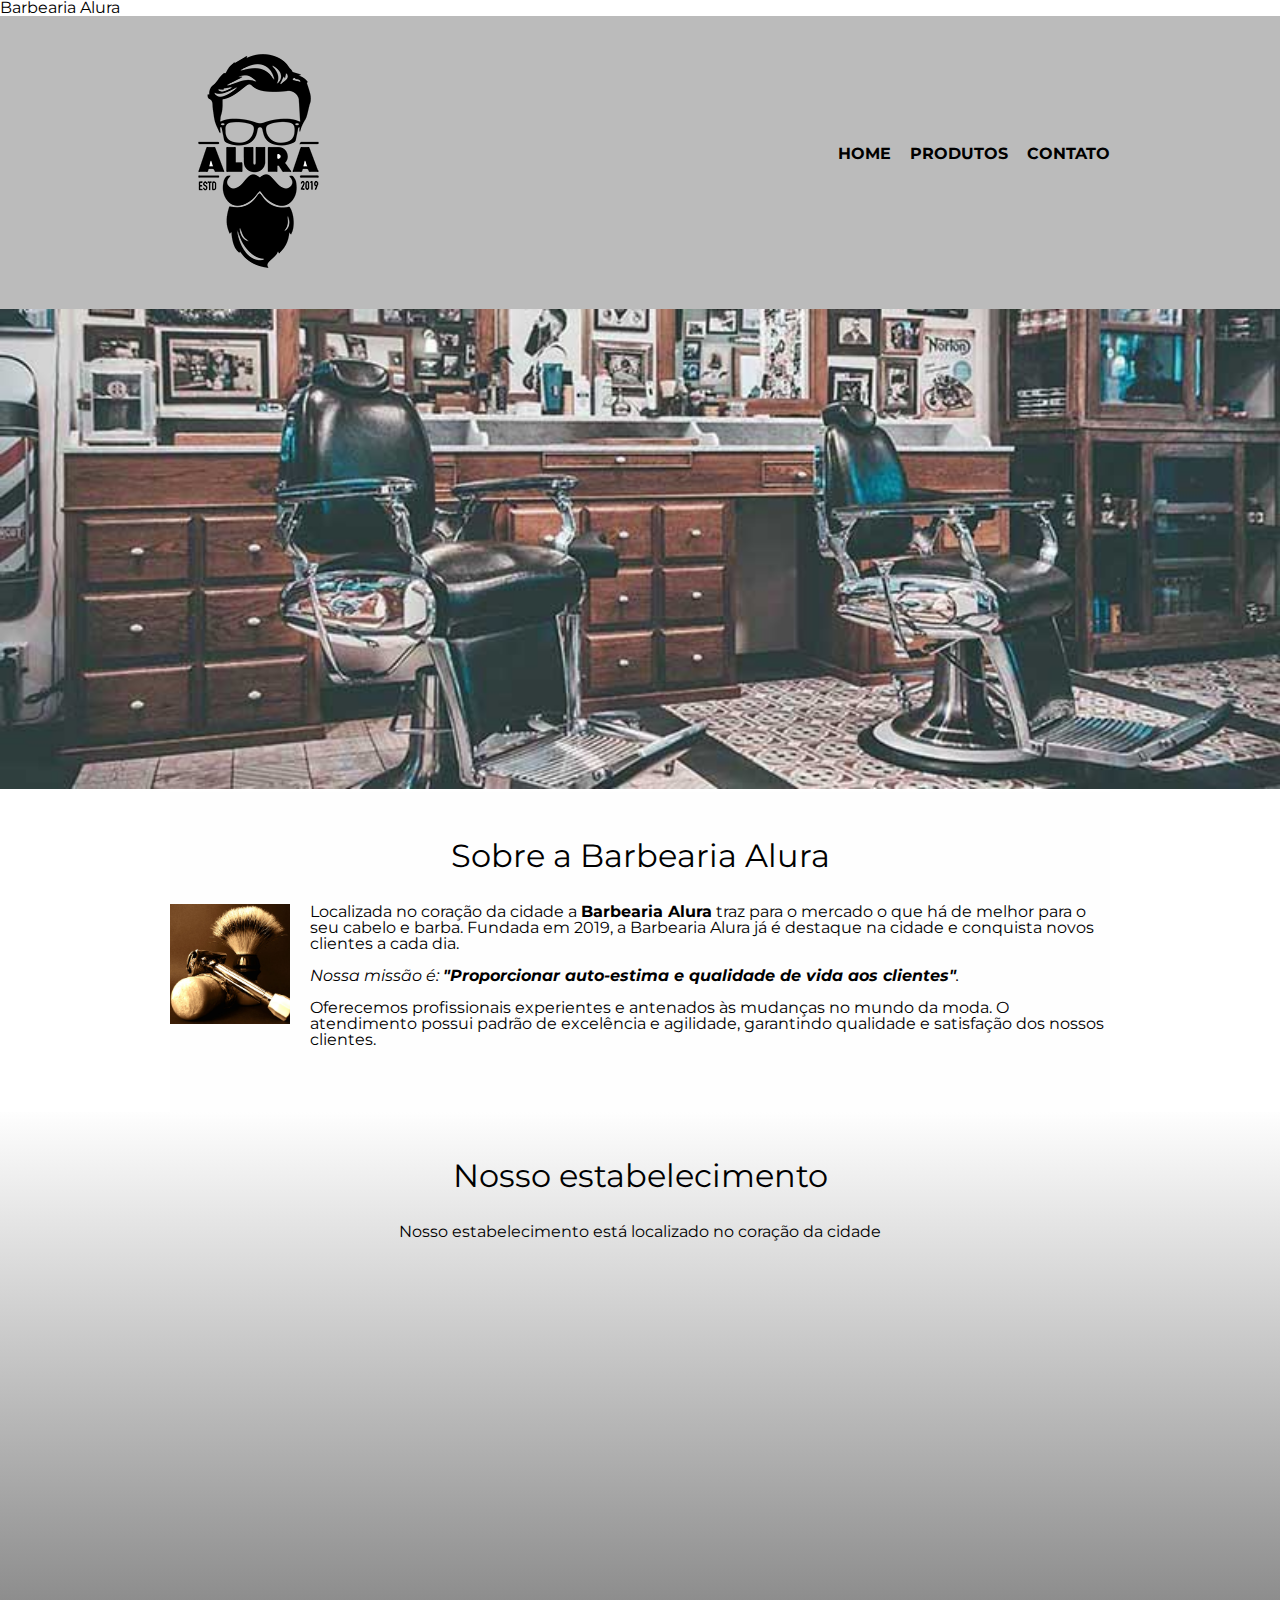
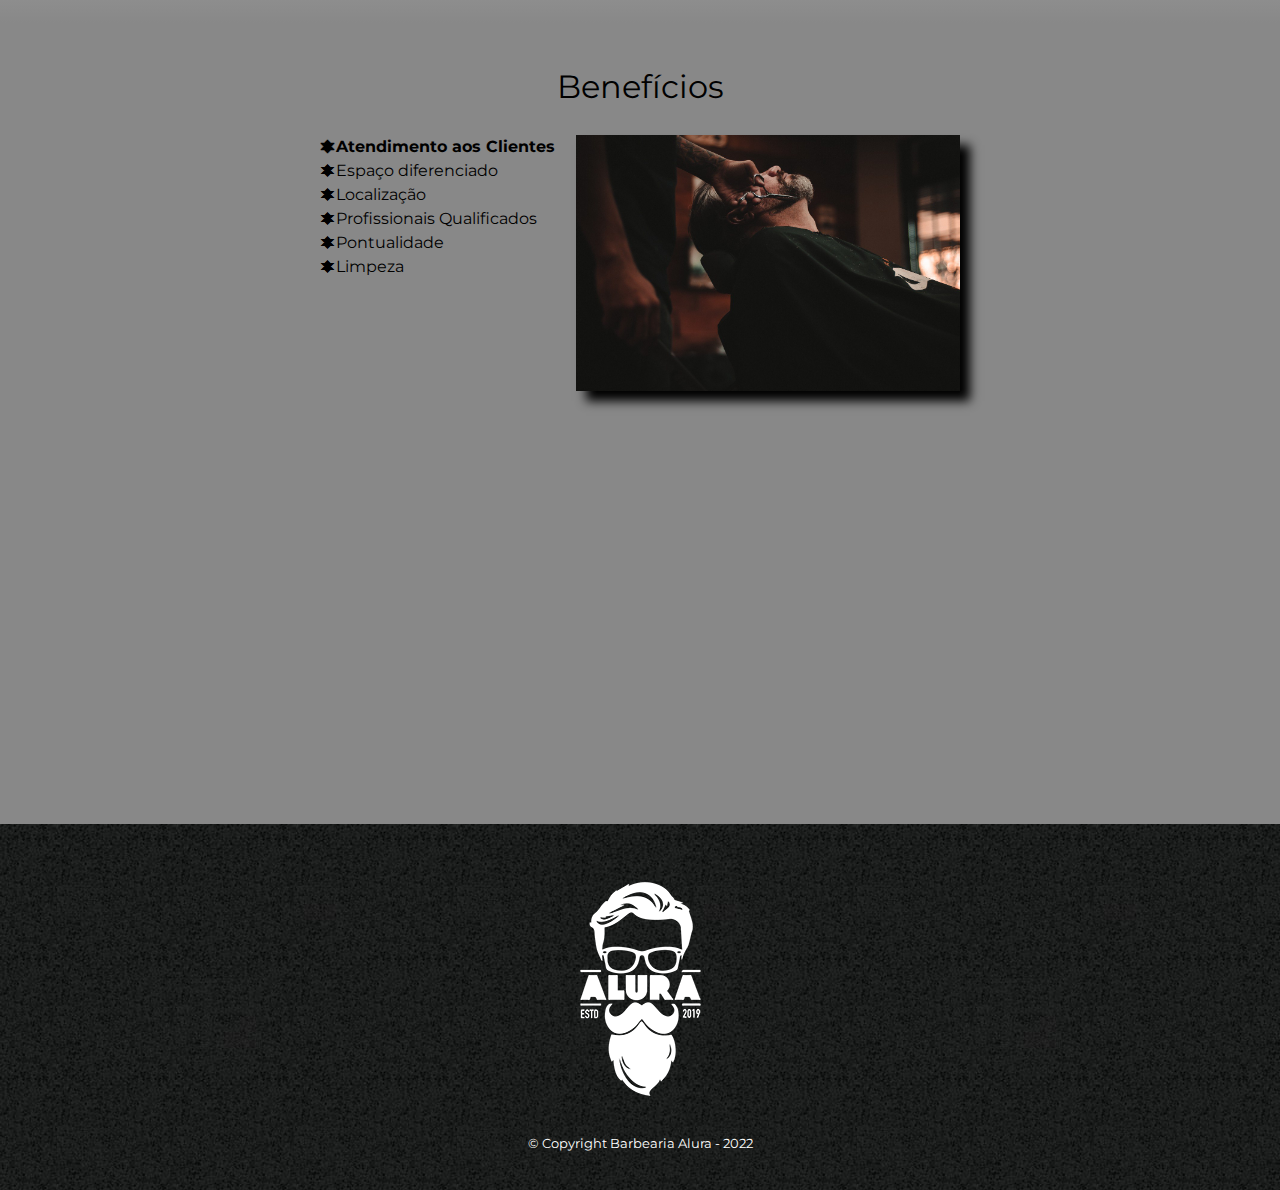
<file: index.html>
<!DOCTYPE html>
<html lang="pt-br">
	<head>
		<meta charset="UTF-8">
		<meta name="viewport" content="width=device-width"
		<title>Barbearia Alura</title>
		<link rel="stylesheet" href="reset.css">
		<link rel="stylesheet" href="style.css">
		<link href="https://fonts.googleapis.com/css2?family=Montserrat:wght@300&display=swap" rel="stylesheet">
	</head>

	<body>
		<header>
			<div class="caixa">
				<h1><img src="logo.png" alt="Logo da Barbearia Alura"></h1>
				<nav>
					<ul>
						<li><a href="https://www.google.com/">Home</a></li>
						<li><a href="produtos.html">Produtos</a></li>
						<li><a href="contato.html">Contato</a></li>
					</ul>
				</nav>
		   </div>
	
		</header>

		<img class="banner" src="banner.jpg">
		<main>

			<section class="principal">
				<h2 class="titulo-principal">Sobre a Barbearia Alura</h2>

				<img class="utensilios" src="utensilios.jpg" alt="Utensilios de um barbeiro.">
		
				<p>Localizada no coração da cidade a <strong>Barbearia Alura</strong> traz para o mercado o que há de melhor para o seu cabelo e barba. Fundada em 2019, a Barbearia Alura já é destaque na cidade e conquista novos clientes a cada dia.</p>

				<p id="missao"><em>Nossa missão é: <strong>"Proporcionar auto-estima e qualidade de vida aos clientes"</strong>.</em></p>

				<p>Oferecemos profissionais experientes e antenados às mudanças no mundo da moda. O atendimento possui padrão de excelência e agilidade, garantindo qualidade e satisfação dos nossos clientes.</p>
			</section>

			<section class="mapa">
				<h3 class="titulo-principal">Nosso estabelecimento</h3>
				<p>Nosso estabelecimento está localizado no coração da cidade</p>

				<div class="mapa-conteudo">
					<iframe src="https://www.google.com/maps/embed?pb=!1m18!1m12!1m3!1d3656.4499774665483!2d-46.6345205856286!3d-23.58818986846736!2m3!1f0!2f0!3f0!3m2!1i1024!2i768!4f13.1!3m3!1m2!1s0x94ce5a2b2ed7f3a1%3A0xab35da2f5ca62674!2sCaelum%20-%20Escola%20de%20Tecnologia!5e0!3m2!1spt-BR!2sbr!4v1649445795138!5m2!1spt-BR!2sbr" width="100%" height="300" style="border:0;" allowfullscreen="" loading="lazy" referrerpolicy="no-referrer-when-downgrade"></iframe>
				</div>

			</section>
			<section class="beneficios">
				<h3 class="titulo-principal">Benefícios</h3>

				<div class="conteudo-beneficios">
					<ul class="lista-beneficios">
						<li class="itens">Atendimento aos Clientes</li>
						<li class="itens">Espaço diferenciado</li>
						<li class="itens">Localização</li>
						<li class="itens">Profissionais Qualificados</li>
						<li class="itens">Pontualidade</li>
						<li class="itens">Limpeza</li>
					</ul><img src="beneficios.jpg" class="imagem-beneficios">
				</div>

				<div class="video">
					<iframe width="100%" height="315" src="https://www.youtube.com/embed/wcVVXUV0YUY" title="YouTube video player" frameborder="0" allow="accelerometer; autoplay; clipboard-write; encrypted-media; gyroscope; picture-in-picture" allowfullscreen></iframe>
				</div>

			</section>
		</main>
		<footer>
			<img src="logo-branco.png" alt="Logo da Barbearia Alura">
			<p class="copyright">&copy; Copyright Barbearia Alura - 2022</p>
		</footer>
	</body>
</html>
</file>
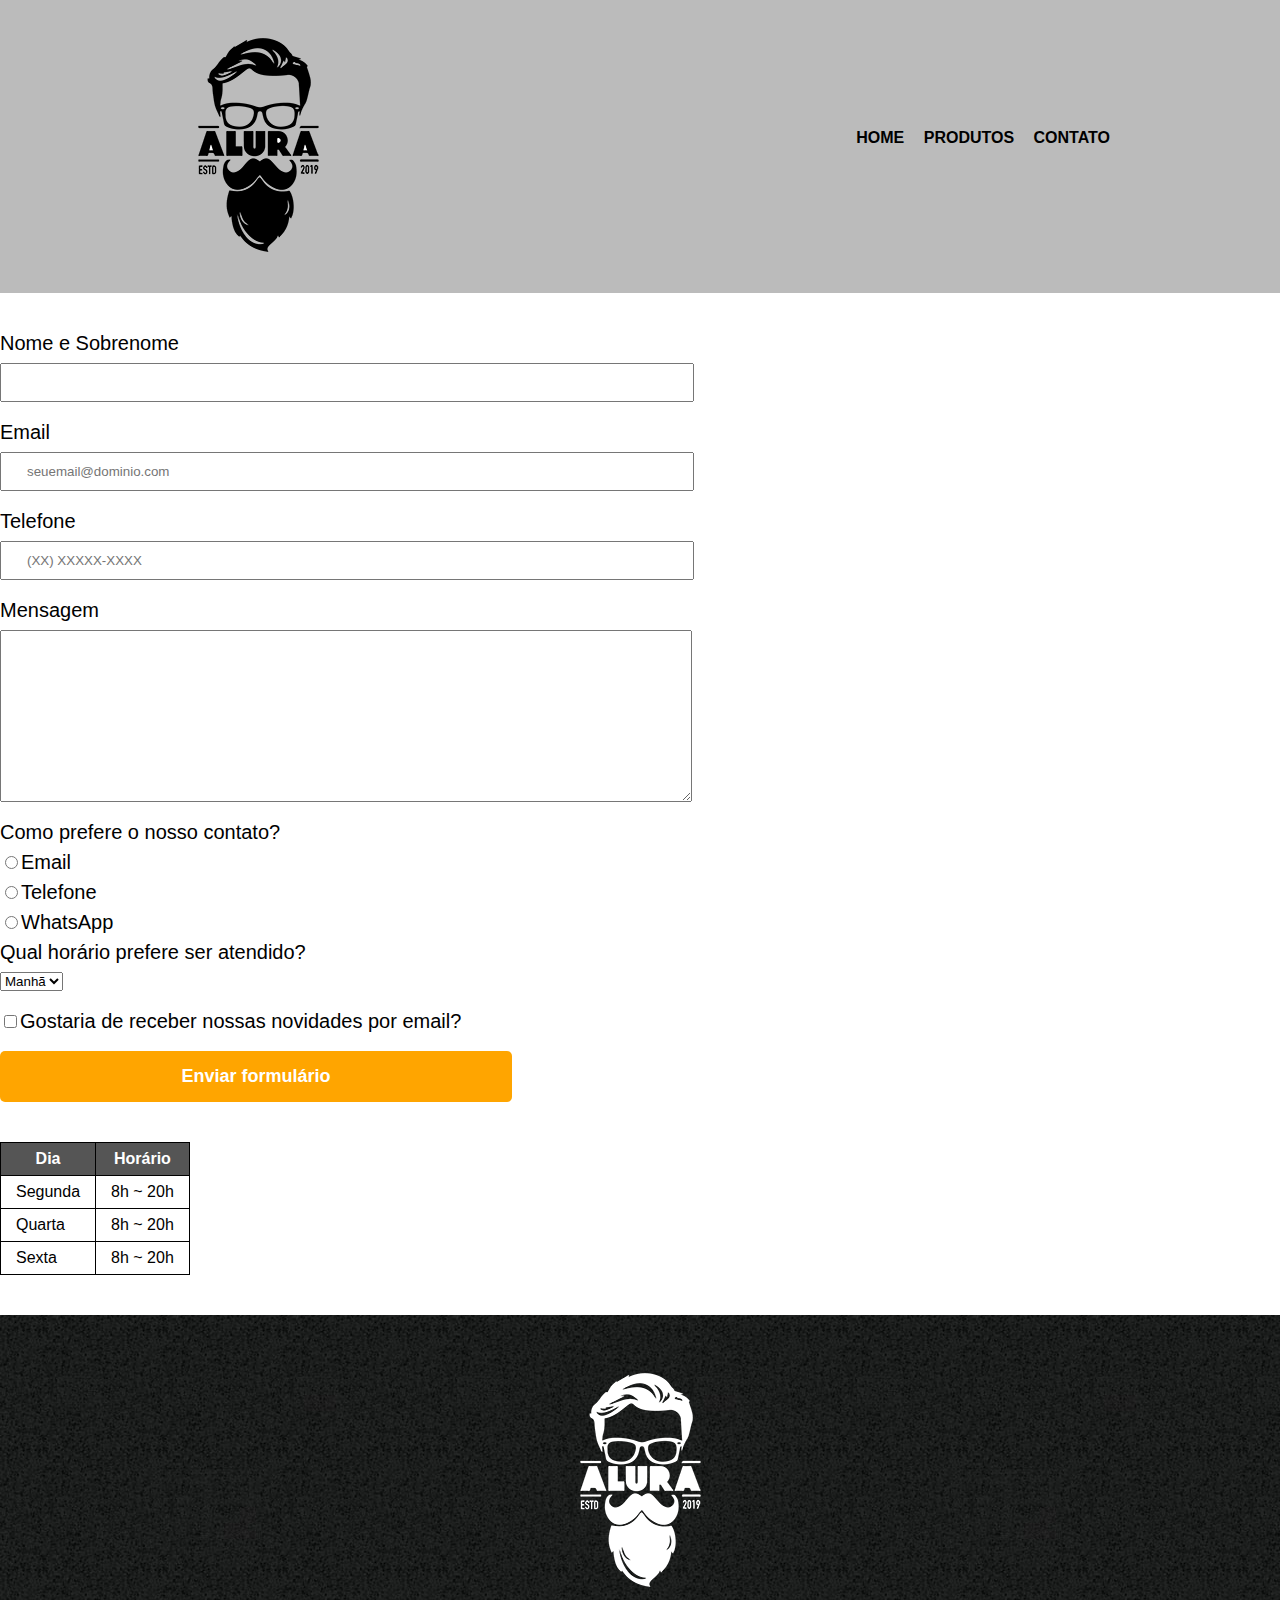
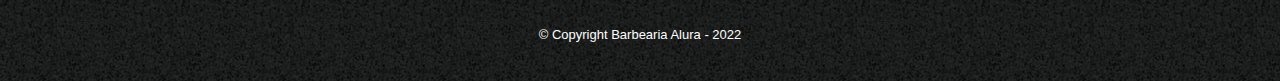
<file: contato.html>
<!DOCTYPE html>
<html lang="pt-br">
<head>
	<meta charset="UTF-8">
	<link rel="stylesheet" href="reset.css">
	<link rel="stylesheet" href="style.css">
	<title>Contato - Barbearia Alura</title>
</head>
<body>	
	<header>
		<div class="caixa">
			<h1><img src="logo.png" alt="Logo da Barbearia Alura"></h1>
			<nav>
				<ul>
					<li><a href="https://www.google.com/">Home</a></li>
					<li><a href="produtos.html">Produtos</a></li>
					<li><a href="contato.html">Contato</a></li>
				</ul>
			</nav>
       </div>

	</header>

    <main>
        <form>
            <label for="nomesobrenome">Nome e Sobrenome</label>
            <input type="text" id="nomesobrenome" class="input-padrao" required>

            <label for="email">Email</label>
            <input type="email" id="email" class="input-padrao" required placeholder="seuemail@dominio.com">

            <label for="telefone">Telefone</label>
            <input type="tel" id="telefone" class="input-padrao" required placeholder="(XX) XXXXX-XXXX">

            <label for="mensagem">Mensagem</label>
            <textarea cols="70" rows="10" id="mensagem" class="input-padrao" required></textarea> 

            <fieldset>

                <legend>Como prefere o nosso contato?</legend>

                <label for="radio-email"><input type="radio" name="contato" value="email" id="radio-email">Email</label>
               
                <label for="radio-telefone"><input type="radio" name="contato" value="Telefone" id="radio-telefone">Telefone</label>
                
                <label for="radio-whatsapp"><input type="radio" name="contato" value="whatsapp" id="radio-whatsapp">WhatsApp</label>
                

            </fieldset>
                
            <fieldset>    
                <legend>Qual horário prefere ser atendido?</legend>
                <select> 
                        <option> Manhã</option>
                        <option>Tarde</option>
                        <option>Noite</option>
                </select> 
            </fieldset>
            <label class="checkbox"><input type="checkbox">Gostaria de receber nossas novidades por email?</label>
                
            <input type="submit" value="Enviar formulário" class="enviar">

        </form>

        <table>
            <thead>
                <tr>
                    <th>Dia</th>
                    <th>Horário</th>
                </tr>
            </thead>
            <tbody>
                <tr>
                    <td>Segunda</td>
                    <td>8h ~ 20h</td>
                </tr>
                <tr>
                    <td>Quarta</td>
                    <td>8h ~ 20h</td>
                </tr>
                <tr>
                    <td>Sexta</td>
                    <td>8h ~ 20h</td>
                </tr>
            </tbody>            

        </table>

    </main>
    <footer>
		<img src="logo-branco.png" alt="Logo da Barbearia Alura">
		<p class="copyright">&copy; Copyright Barbearia Alura - 2022</p>
	</footer>
</body>
</html>
</file>
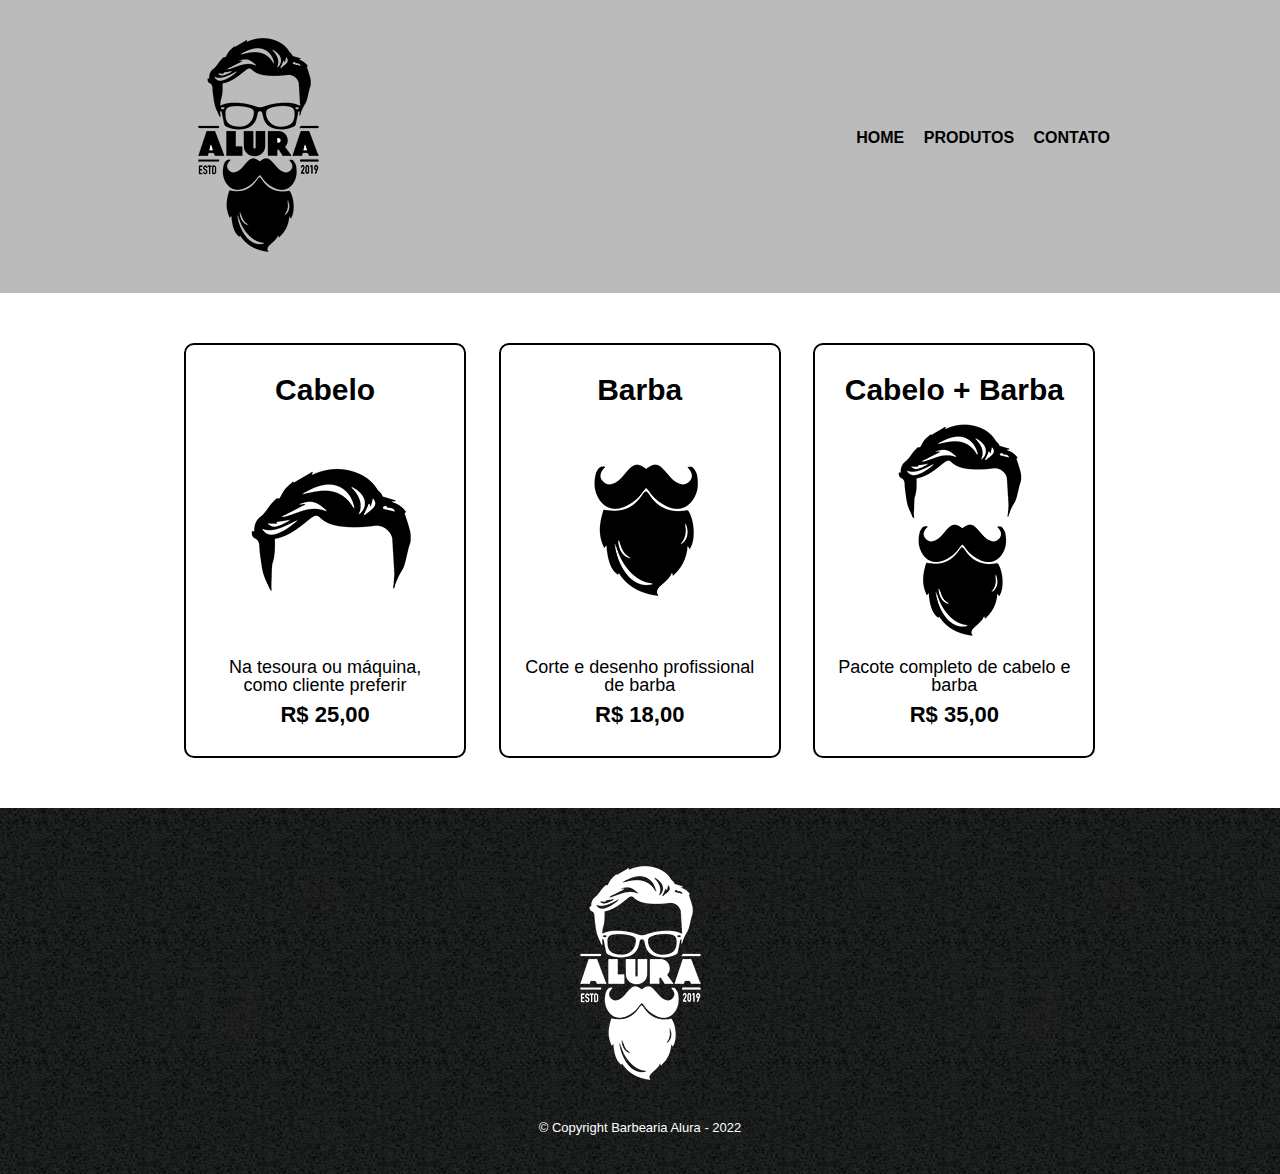
<file: produtos.html>
<!DOCTYPE html>
<html lang="pt-br">
<head>
	<meta charset="UTF-8">
	<link rel="stylesheet" href="reset.css">
	<link rel="stylesheet" href="style.css">
	<title>Produtos - Barbearia Alura</title>
</head>
<body>	
	<header>
		<div class="caixa">
			<h1><img src="logo.png"></h1>
			<nav>
				<ul>
					<li><a href="https://www.google.com/">Home</a></li>
					<li><a href="produtos.html">Produtos</a></li>
					<li><a href="contato.html">Contato</a></li>
				</ul>
			</nav>
       </div>

	</header>

	<main>
		<ul class="produtos">
			<li>
				<h2>Cabelo</h2>
				<img src="cabelo.jpg">
				<p class="produto-descricao">Na tesoura ou máquina, como cliente preferir</p>
				<p class="produto-preco">R$ 25,00</p>
			</li>
			<li>
				<h2>Barba</h2>
				<img src="barba.jpg">
				<p class="produto-descricao">Corte e desenho profissional de barba</p>
				<p class="produto-preco">R$ 18,00</p>
			</li>
			<li>
				<h2>Cabelo + Barba</h2>
				<img src="cabelo+barba.jpg">
				<p class="produto-descricao">Pacote completo de cabelo e barba</p>
				<p class="produto-preco">R$ 35,00</p>
			</li>
		</ul>
	</main>

	<footer>
		<img src="logo-branco.png">
		<p class="copyright">&copy; Copyright Barbearia Alura - 2022</p>

		
	</footer>
</body>
</html>
</file>
<file: style.css>
body {
	font-family: 'Montserrat', sans-serif;
}

header {
	background: #BBBBBB;
	padding: 20px 0;
}

.caixa {
	position: relative;
	width: 940px;
	margin: 0 auto;
}

nav {
	position: absolute;
	top: 110px;
	right: 0;
}

nav li {
	display: inline;
	margin: 0 0 0 15px
}

nav a {
	text-decoration: none;
	font-weight: bold;
	text-transform: uppercase;
	color: #000000
}

nav a:hover {
	color: #C78C19;
	text-decoration: underline;
}

.produtos {
	width: 940px;
	margin: 0 auto;
	padding: 50px 0;
}

.produtos li {
	display:inline-block;
	text-align: center;
	width: 30%;
	vertical-align: top;
	margin: 0 1.5%;
	padding: 30px 20px;
	box-sizing: border-box;
	border: 2px solid #000000;
	border-radius: 10px;
}

.produtos li:hover {
	border-color: #C78C19;
}

.produtos li:active {
	border-color: #088C19;
}

.produtos li:hover h2 {
	font-size: 34px;
}

.produtos h2{
	font-size: 30px;
	font-weight: bold;
}

.produto-descricao {
	font-size: 18px;
}

.produto-preco {
	font-size: 22px;
	font-weight: bold;
	margin-top: 10px;
}

footer {
	text-align: center;
	background: url(bg.jpg);
	padding: 40px 0;
}

.copyright {
	color: #FFFFFF;
	font-size: 13px;
	margin: 20px 0 0;
}

main {
	
}

form {
	margin: 40px 0;
}

form label, form legend {
	display: block;
	font-size: 20px;
	margin: 0 0 10px;
}

.input-padrao {
	display:block;
	margin: 0 0 20px;
	padding: 10px 25px;
	width: 50%;
}

.checkbox {
	margin: 20px 0;
}

.enviar {
	width: 40%;
	padding: 15px 0;
	background: orange;
	color: white;
	font-weight: bold;
	font-size: 18px;
	border: none;
	border-radius: 5px;
	transition: 1s all;
	cursor: pointer	;

}

.enviar:hover{
	background: darkorange;
	transform: scale(1.2);

}

table {
	margin: 20px 0 40px;
}

thead {
	background: #555555;
	color: white;
	font-weight: bold;
}

td, th {
	border: 1px solid #000000;
	padding: 8px 15px;
}

/* css da página incial*/
.banner {
width: 100%;
}

.titulo-principal {
	text-align: center;
	font-size: 2em;
	margin: 0 0 1em;
	clear: left

}

.principal {
	padding: 3em 0;
	background: #FEFEFE;
	width: 940px;
	margin: 0 auto;

}

.principal p {
	margin: 0 0 1em
}

.principal strong {
	font-weight: bold;
}

.principal em {
	font-style: italic;
}

.mapa {
	padding: 3em 0;
	background: linear-gradient(#FEFEFE, #888888) ;

}

.mapa-conteudo {
	width: 940px;
	margin: 0 auto;
}

.mapa p {
	margin: 0 0 2em;
	text-align: center;
}

.beneficios {
	padding: 3em 0;
	background: #888888;
	
}

.conteudo-beneficios {
	width: 640px;
	margin: 0 auto;
}

.lista-beneficios {
	width: 40%;
	display: inline-block;
	vertical-align: top;
}

.itens {
	line-height: 1.5;
}

.itens:first-child {
	font-weight: bold;
}

.itens:before {
	content: "🟌";
}

.imagem-beneficios {
	width: 60%;
	opacity: 1;
	transition: 400ms;
	box-shadow: 10px 10px 10px #000000;
}

.imagem-beneficios:hover {
	opacity: 0.3;
}

.utensilios {
	width: 120px;
	float: left;
	margin: 0 20px 20px 0;
}



.video {
	width: 560px;
	margin: 2em auto;
}


@media screen and (max-width: 400px) {
	.caixa, .principal, .conteudo-beneficios, .mapa-conteudo, .video {
		width: auto;
	}

	h1 {
		text-align: center;
	}

	nav {
		position: static;
	}
	
	.lista-beneficios, .imagem-beneficios {
		width: 100%;
	}
}
</file>
